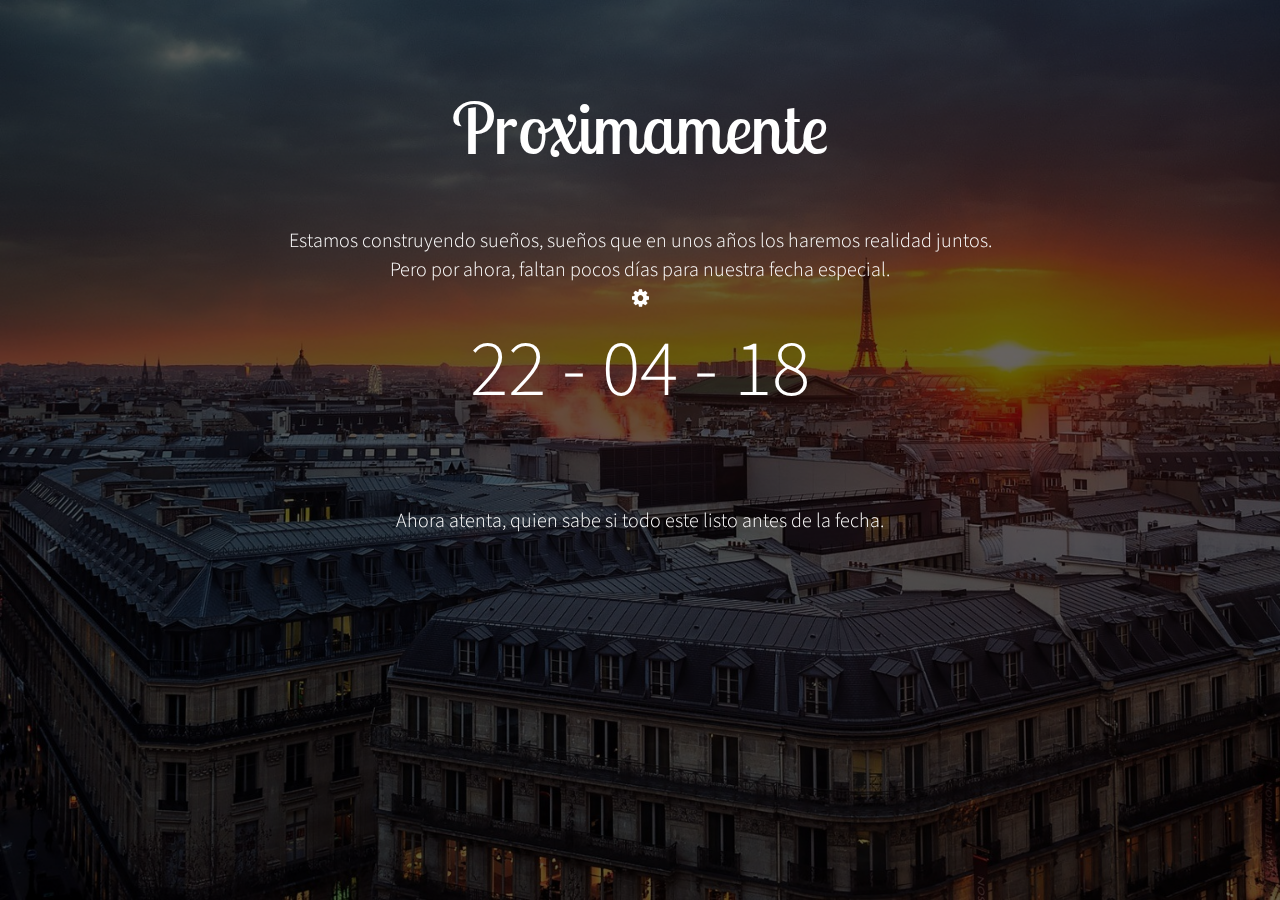
<file: index.html>
<!DOCTYPE html>
<html lang="es">
<head>
	<meta charset="UTF-8">
	<title>Hillary Beraún</title>

	<meta name="viewport" content="width=device-width, initial-scale=1">
	<link rel="stylesheet" href="css/bootstrap.css">
	<link rel="stylesheet" href="css/bootstrap-theme.css">
	<link rel="stylesheet" href="css/style.css">
	<link rel="stylesheet" href="https://maxcdn.bootstrapcdn.com/font-awesome/4.4.0/css/font-awesome.min.css">
	<link href='http://fonts.googleapis.com/css?family=Lobster+Two:400,400italic' rel='stylesheet' type='text/css'>
	<link href='https://fonts.googleapis.com/css?family=Source+Sans+Pro:400,300,700' rel='stylesheet' type='text/css'>

	
</head>
<body>
	<div class="container" id="total">
	<div class="opacidad negro">
		<div class="row">
			<div class="col-md-12 col-xs-12 text-center" id="titulo">
				<h1>Proximamente</h1>
			</div>
			<div class="col-md-12 col-xs-12 text-center" id="descripcion">
				Estamos construyendo sueños, sueños que en unos años los haremos realidad juntos.
				<br>
				Pero por ahora, faltan pocos días para nuestra fecha especial.	
			</div>
			<div class="col-md-12 col-xs-12 text-center" id="engrane">
				<i class="fa fa-cog fa-spin"></i>
			</div>
			<div class="col-md-12 col-xs-12 text-center" id="fecha">
				22 - 04 - 18
			</div>
			<div class="col-md-12 col-xs-12 text-center" id="textosociales">
				Ahora atenta, quien sabe si todo este listo antes de la fecha.
			</div>
			<div class="col-md-12 col-xs-12 text-center" id="redessociales">
			<!--	<a href="#"><i class="fa fa-facebook"></i> Me gusta  </a>
				<a href="#"><i class="fa fa-twitter"></i> Seguir  </a>
				<a href="#"><i class="fa fa-youtube"></i> Suscribirse  </a>
				<a href="#"><i class="fa fa-google-plus"></i> Seguir</a>-->
			</div>
		</div>
		<div class="footer">
		<div class="container">
			<div class="row">
				<div class="col-md-8"></div>
				<div class="col-md-4 col-xs-12 text-center">
				<!--	Creado con mucho cariño para mis seguidores - <a href="http://zifro10.net/">zifro10.</a> <br>
					Descarga <a href="#">aquí.</a> -->
				</div>
			</div>
		</div>
	</div>
	</div>
	</div>
	<script type="text/javascript" src="/js/jquery.js"></script>
	<script type="text/javascript" src="/js/bootstrap.js"></script>
	<script type="text/javascript" src="/js/npm.js"></script>
</body>
</html>
</file>
<file: css/style.css>
/************
Creado por zifro10
para todos los seguidores
de mi canal, sigan viendo
mis videos y muchas gracias.
************/

#total
{
	background-image: url("../img/fondo.jpg");
    background-size: cover;
    min-height: 100%;
    min-width: 100%;
    position: absolute;
}
.opacidad
{
	position: fixed;
    opacity: 1;
    background-color: rgba(0,0,0,.6);
    left: 0px;
    top: 0px;
    width: 100%;
    height: 100%;
    z-index: 1;
}
.azul
{
	background-color: rgba(5, 31, 60, 0.6);
}
.rojo
{
	background-color: rgba(215, 46, 44, 0.6);
}
.negro
{
	background-color: rgba(0, 0, 0, 0.6);
}
#titulo
{
	padding-top: 70px;
	color: white;
	font-family: 'Lobster Two';
}
#titulo h1
{
	font-size: 70px;
}
#descripcion
{
	padding-top: 50px;
	color: white;
	font-family: 'Source Sans Pro', sans-serif;
	font-weight: 300;
	font-size: 20px;
}
#engrane
{
	color: white;
	font-size: 20px;
}
#fecha
{
	color: white;
	font-size: 80px;
	font-family: 'Source Sans Pro', sans-serif;
	font-weight: 300;
}
#textosociales
{
	padding-top: 80px; 
	color: white;
	font-family: 'Source Sans Pro', sans-serif;
	font-weight: 300;
	font-size: 20px;
	padding-bottom: 10px;
}
#redessociales a
{
	color: white;
	font-size: 16.5px;
	text-decoration: none;
}
#redessociales a:hover
{
	color: white;
}
.footer
{
	color: white;
	position: fixed;
    bottom: 30px;
    font-family: 'Source Sans Pro', sans-serif;
	font-weight: 300;
}

.footer a
{
	color: #d8e789;
}
</file>
